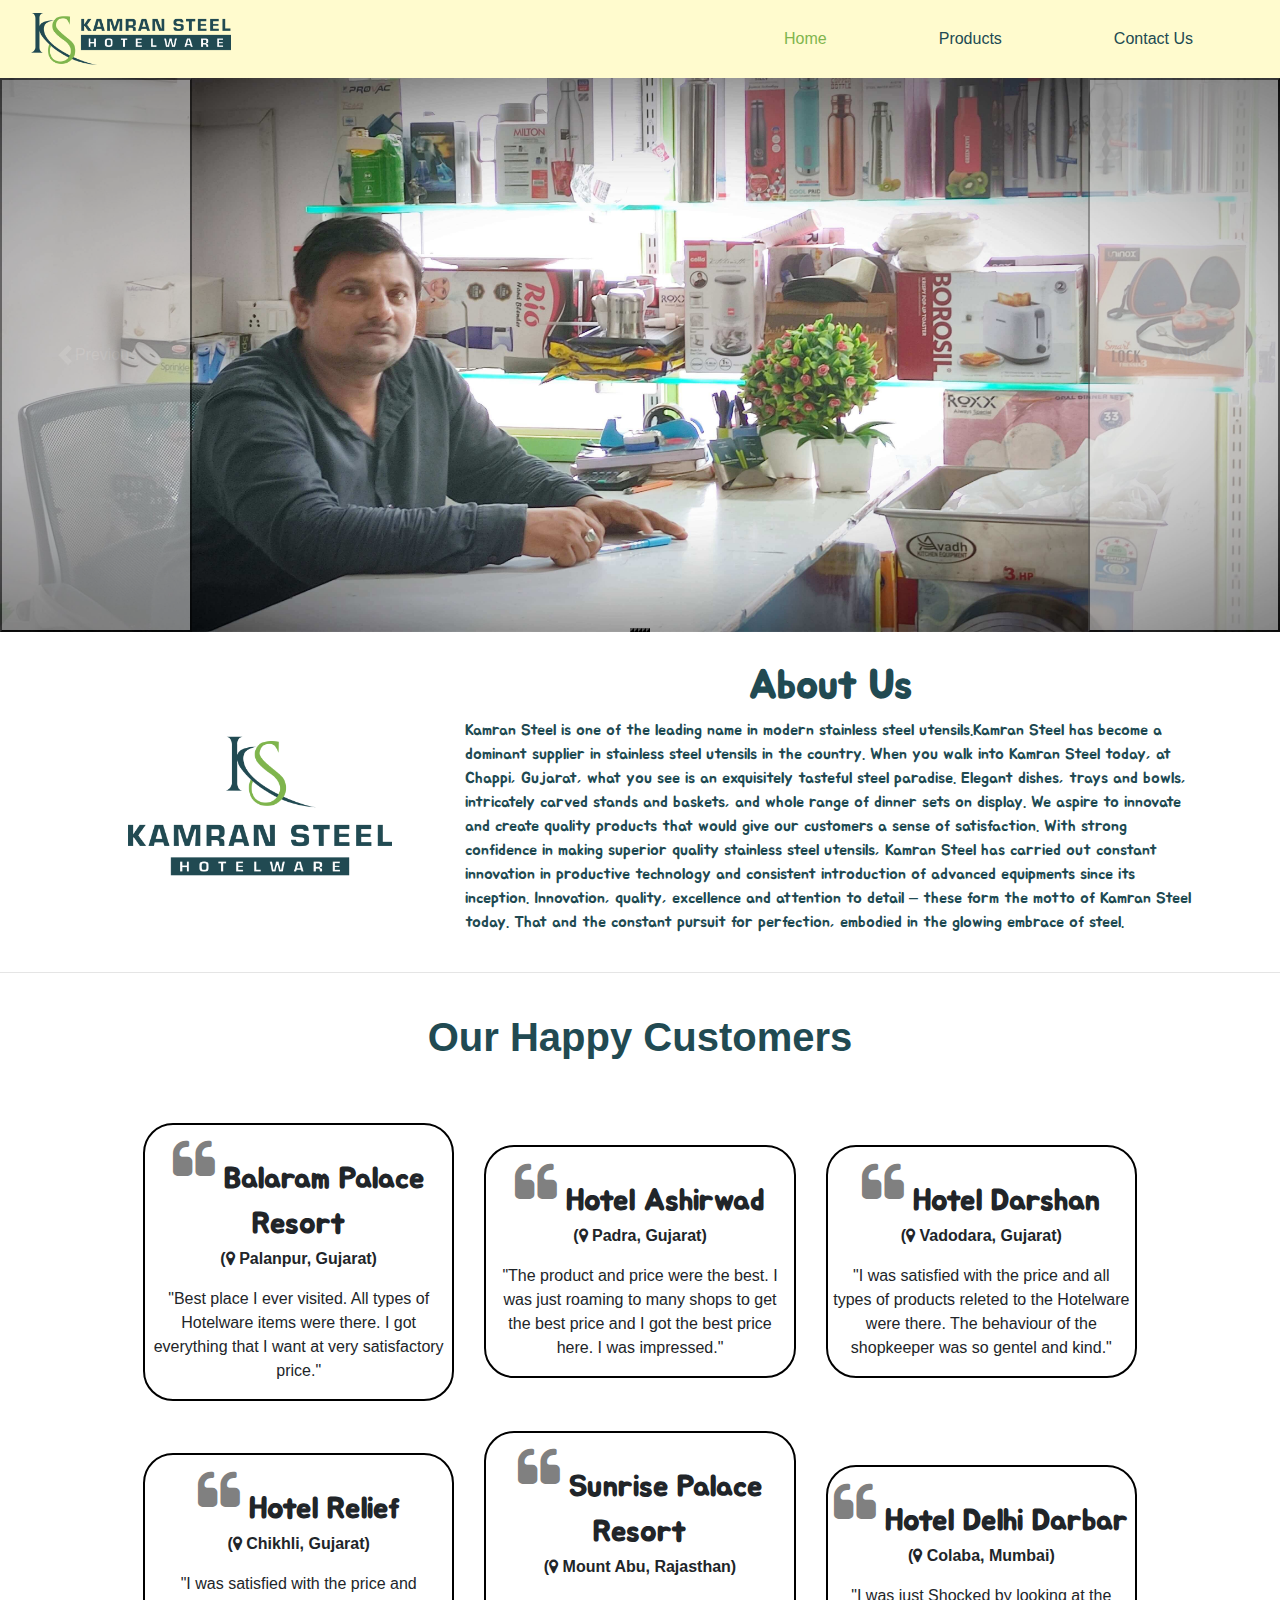
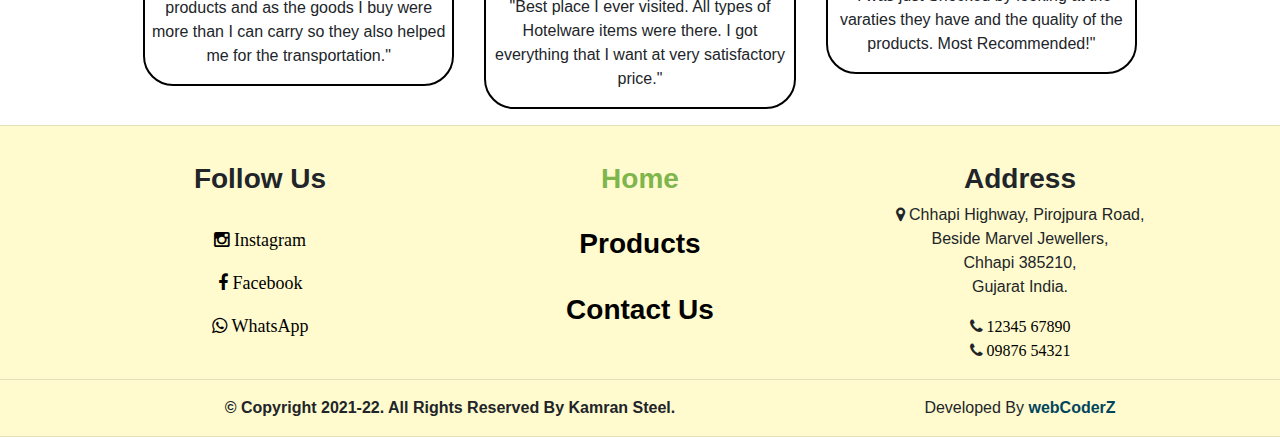
<file: index.html>
<!DOCTYPE html>
<html lang="en">

<head>
    <meta charset="UTF-8">
    <meta http-equiv="X-UA-Compatible" content="IE=edge">
    <meta name="viewport" content="width=device-width, initial-scale=1.0">
    <link rel="icon" href="asset/media/logo2.png">
    <link rel="stylesheet" type="text/css" href="css/font-awesome.min.css">
    <link rel="stylesheet" type="text/css" href="css/bootstrap.css">
    <link rel="stylesheet" href="https://cdnjs.cloudflare.com/ajax/libs/animate.css/4.1.1/animate.min.css">
    <link href="https://cdn.jsdelivr.net/npm/bootstrap@5.1.1/dist/css/bootstrap.min.css" rel="stylesheet" integrity="sha384-F3w7mX95PdgyTmZZMECAngseQB83DfGTowi0iMjiWaeVhAn4FJkqJByhZMI3AhiU" crossorigin="anonymous">
    <script src="https://cdn.jsdelivr.net/npm/bootstrap@5.1.1/dist/js/bootstrap.bundle.min.js" integrity="sha384-/bQdsTh/da6pkI1MST/rWKFNjaCP5gBSY4sEBT38Q/9RBh9AH40zEOg7Hlq2THRZ" crossorigin="anonymous"></script>
    <link rel="stylesheet" href="asset/css/style.css">
    <script src="asset/js/script.js"></script>
    <title>Kamran Steel</title>
</head>

<body>

    <!-- Loader -->

    <div id="loader">
        <img class="loaderimg" src="asset/media/Kamran02.png">
    </div>


    <div id="body">

        <!-- Nav Bar Code -->

        <nav class="navbar navbar-expand-lg sticky-top">
            <div class="container-fluid">
                <a class="navbar-brand" href="index.html"><img src="asset/media/Kamran02.png" alt="Kamran Steel" class="navlogo"></a>
                <button class="navbar-toggler lines" type="button" data-bs-toggle="collapse" data-bs-target="#navbarNav" aria-controls="navbarNav" aria-expanded="false" aria-label="Toggle navigation">
            <i class="fa fa-bars navbar-toggler-icon threebars" aria-hidden="true"></i>
          </button>
                <div class="collapse navbar-collapse" id="navbarNav">
                    <ul class="navbar-nav ml-auto">
                        <li class="nav-item px-5 fs-4">
                            <a class="nav-link active" aria-current="page" href="index.html">Home</a>
                        </li>
                        <li class="nav-item px-5 fs-4">
                            <a class="nav-link nonactive" href="products.html">Products</a>
                        </li>
                        <li class="nav-item px-5 fs-4">
                            <a class="nav-link nonactive" href="contactus.html">Contact Us</a>
                        </li>
                    </ul>
                </div>
            </div>
        </nav>

        <!-- Slider Code -->

        <div id="carouselExampleIndicators" class="carousel slide" data-bs-ride="carousel">
            <div class="carousel-indicators">
                <button type="button" data-bs-target="#carouselExampleIndicators" data-bs-slide-to="0" class="active" aria-current="true" aria-label="Slide 1"></button>
                <button type="button" data-bs-target="#carouselExampleIndicators" data-bs-slide-to="1" aria-label="Slide 2"></button>
                <button type="button" data-bs-target="#carouselExampleIndicators" data-bs-slide-to="2" aria-label="Slide 3"></button>
                <button type="button" data-bs-target="#carouselExampleIndicators" data-bs-slide-to="3" aria-label="Slide 3"></button>
                <button type="button" data-bs-target="#carouselExampleIndicators" data-bs-slide-to="4" aria-label="Slide 3"></button>
            </div>
            <div class="carousel-inner">
                <div class="carousel-item active">
                    <img src="asset/media/owner.jpg" class="d-block w-100 bb" alt="Image">
                    <img src="asset/media/ownerres.jpg" class="d-block w-100 rr" alt="Image">
                </div>
                <div class="carousel-item">
                    <img src="asset/media/shop.jpg" class="d-block w-100 bb" alt="Image">
                    <img src="asset/media/shopres.jpg" class="d-block w-100 rr" alt="Image">
                </div>
                <div class="carousel-item">
                    <img src="asset/media/showcase.jpg" class="d-block w-100 bb" alt="Image">
                    <img src="asset/media/showcaseres.jpg" class="d-block w-100 rr" alt="Image">
                </div>
                <div class="carousel-item">
                    <img src="asset/media/showcase2.jpg" class="d-block w-100 bb" alt="Image">
                    <img src="asset/media/showcase2res.jpg" class="d-block w-100 rr" alt="Image">
                </div>
                <div class="carousel-item">
                    <img src="asset/media/reserve.jpg" class="d-block w-100 bb" alt="Image">
                    <img src="asset/media/reserveres.jpg" class="d-block w-100 rr" alt="Image">
                </div>
            </div>
            <button class="carousel-control-prev" type="button" data-bs-target="#carouselExampleIndicators" data-bs-slide="prev">
          <span class="carousel-control-prev-icon" aria-hidden="true"></span>
          <span class="visually-hidden">Previous</span>
        </button>
            <button class="carousel-control-next" type="button" data-bs-target="#carouselExampleIndicators" data-bs-slide="next">
          <span class="carousel-control-next-icon" aria-hidden="true"></span>
          <span class="visually-hidden">Next</span>
        </button>
        </div>
        <br>

        <!-- About shop -->

        <div class="container detdiv">
            <div class="row">
                <div class="col-md-4 det1">
                    <img src="asset/media/Kamran (1).png" alt="Logo" class="detlogo">
                </div>
                <div class="col-md-8 det2">
                    <h1 class="abt">About Us</h1>
                    <p class="alldet">Kamran Steel is one of the leading name in modern stainless steel utensils.Kamran Steel has become a dominant supplier in stainless steel utensils in the country. When you walk into Kamran Steel today, at Chappi, Gujarat, what you
                        see is an exquisitely tasteful steel paradise. Elegant dishes, trays and bowls, intricately carved stands and baskets, and whole range of dinner sets on display. We aspire to innovate and create quality products that would give
                        our customers a sense of satisfaction. With strong confidence in making superior quality stainless steel utensils, Kamran Steel has carried out constant innovation in productive technology and consistent introduction of advanced
                        equipments since its inception. Innovation, quality, excellence and attention to detail – these form the motto of Kamran Steel today. That and the constant pursuit for perfection, embodied in the glowing embrace of steel.
                    </p>
                </div>
            </div>
        </div>
        <hr><br>

        <!-- Customer Say -->

        <h1 class="hpycust">Our Happy Customers</h1><br>
        <div class="container hapycont">
            <div class="row justify-content-center">
                <div class="col-lg-4 hpy1">
                    <div class="hpycontent"><br>
                        <span class="name"><sup><i class="fa fa-quote-left fa-2x quote" aria-hidden="true"></i></sup>
                Balaram Palace Resort</span>
                        <p><b>(<i class="fa fa-map-marker" aria-hidden="true"></i> Palanpur, Gujarat)</b></p>
                        <p>"Best place I ever visited. All types of Hotelware items were there. I got everything that I want at very satisfactory price."</p>
                    </div>
                </div>
                <div class="col-lg-4 hpy3">
                    <div class="hpycontent"><br>
                        <span class="name"><sup><i class="fa fa-quote-left fa-2x quote" aria-hidden="true"></i></sup>
                Hotel Ashirwad</span>
                        <p><b>(<i class="fa fa-map-marker" aria-hidden="true"></i> Padra, Gujarat)</b></p>
                        <p>"The product and price were the best. I was just roaming to many shops to get the best price and I got the best price here. I was impressed."</p>
                    </div>
                </div>
                <div class="col-lg-4 hpy2">
                    <div class="hpycontent"><br>
                        <span class="name"><sup><i class="fa fa-quote-left fa-2x quote" aria-hidden="true"></i></sup>
                Hotel Darshan</span>
                        <p><b>(<i class="fa fa-map-marker" aria-hidden="true"></i> Vadodara, Gujarat)</b></p>
                        <p>"I was satisfied with the price and all types of products releted to the Hotelware were there. The behaviour of the shopkeeper was so gentel and kind."</p>
                    </div>
                </div>
            </div>
            <div class="row justify-content-center">
                <div class="col-lg-4 hpy1">
                    <div class="hpycontent"><br>
                        <span class="name"><sup><i class="fa fa-quote-left fa-2x quote" aria-hidden="true"></i></sup>
                Hotel Relief</span>
                        <p><b>(<i class="fa fa-map-marker" aria-hidden="true"></i> Chikhli, Gujarat)</b></p>
                        <p>"I was satisfied with the price and products and as the goods I buy were more than I can carry so they also helped me for the transportation."</p>
                    </div>
                </div>
                <div class="col-lg-4 hpy2">
                    <div class="hpycontent"><br>
                        <span class="name"><sup><i class="fa fa-quote-left fa-2x quote" aria-hidden="true"></i></sup>
                Sunrise Palace Resort</span>
                        <p><b>(<i class="fa fa-map-marker" aria-hidden="true"></i> Mount Abu, Rajasthan)</b></p>
                        <p>"Best place I ever visited. All types of Hotelware items were there. I got everything that I want at very satisfactory price."</p>
                    </div>
                </div>
                <div class="col-lg-4 hpy3">
                    <div class="hpycontent"><br>
                        <span class="name"><sup><i class="fa fa-quote-left fa-2x quote" aria-hidden="true"></i></sup>
                Hotel Delhi Darbar</span>
                        <p><b>(<i class="fa fa-map-marker" aria-hidden="true"></i> Colaba, Mumbai)</b></p>
                        <p>"I was just Shocked by looking at the varaties they have and the quality of the products. Most Recommended!"</p>
                    </div>
                </div>
            </div>
        </div>


        <!-- Footer -->

        <div class="footer">
            <center>
                <hr class="footerhr">
                <div class="footerdiv">
                    <div class="container">
                        <div class="row" id="con">
                            <div class="col-sm-4 fotr" id="socmed">
                                <h3> <b>Follow Us</b> </h3><br>
                                <p>
                                    <a href="https://instagram.com/kamran_steel_hotelware?utm_medium=copy_link" class="hyperlink">
                                        <i class="fa fa-instagram" aria-hidden="true">
                                        Instagram
                                    </i>
                                    </a>
                                </p>
                                <p>
                                    <a href="https://www.facebook.com/najarhussain.mahesaniya" class="hyperlink">
                                        <i class="fa fa-facebook" aria-hidden="true">
                                        Facebook
                                    </i>
                                    </a>
                                </p>
                                <p>
                                    <a href="https://wa.me/1234567890" class="hyperlink">
                                        <i class="fa fa-whatsapp" aria-hidden="true">
                                        WhatsApp
                                    </i>
                                    </a>
                                </p>
                                <hr class="below">
                            </div>
                            <div class="col-sm-4 fotr">
                                <h3><a href="index.html" class="navbtm act">Home</a></h3><br>
                                <h3><a href="products.html" class="navbtm">Products</a></h3><br>
                                <h3><a href="contactus.html" class="navbtm">Contact Us</a></h3>
                                <hr class="below">
                            </div>
                            <div class="col-sm-4 fotr">
                                <h3> <b>Address</b></h3>
                                <p><i class="fa fa-map-marker" aria-hidden="true"></i> Chhapi Highway, Pirojpura Road,<br>Beside Marvel Jewellers,<br>Chhapi 385210,<br>Gujarat India.
                                </p>
                                <span>
                                    <i class="fa fa-phone" aria-hidden="true"><a href="tel:1234567890" class="tel"> 12345 67890</a></i><br>
                                <i class="fa fa-phone" aria-hidden="true"><a href="tel:0987654321" class="tel"> 09876 54321</a></i>
                            </span>
                            </div>
                        </div>
                    </div>
                </div>
                <hr>
                <div class="container">
                    <div class="row">
                        <div class="col-sm-8">
                            <b>&copy; Copyright 2021-22. All Rights Reserved By Kamran Steel.</b>
                        </div>
                        <div class="col-sm-4">
                            Developed By <a href="####" class="webcoderz">webCoderZ</a>
                        </div>
                    </div>
                </div>
                <hr>
            </center>
        </div>


    </div>

</body>

<!-- Loader -->
<script>
    window.onload = function() {
        document.getElementById('loader').style.display = "none";
        document.getElementById('body').style.display = "block";
    };
</script>

</html>
</file>
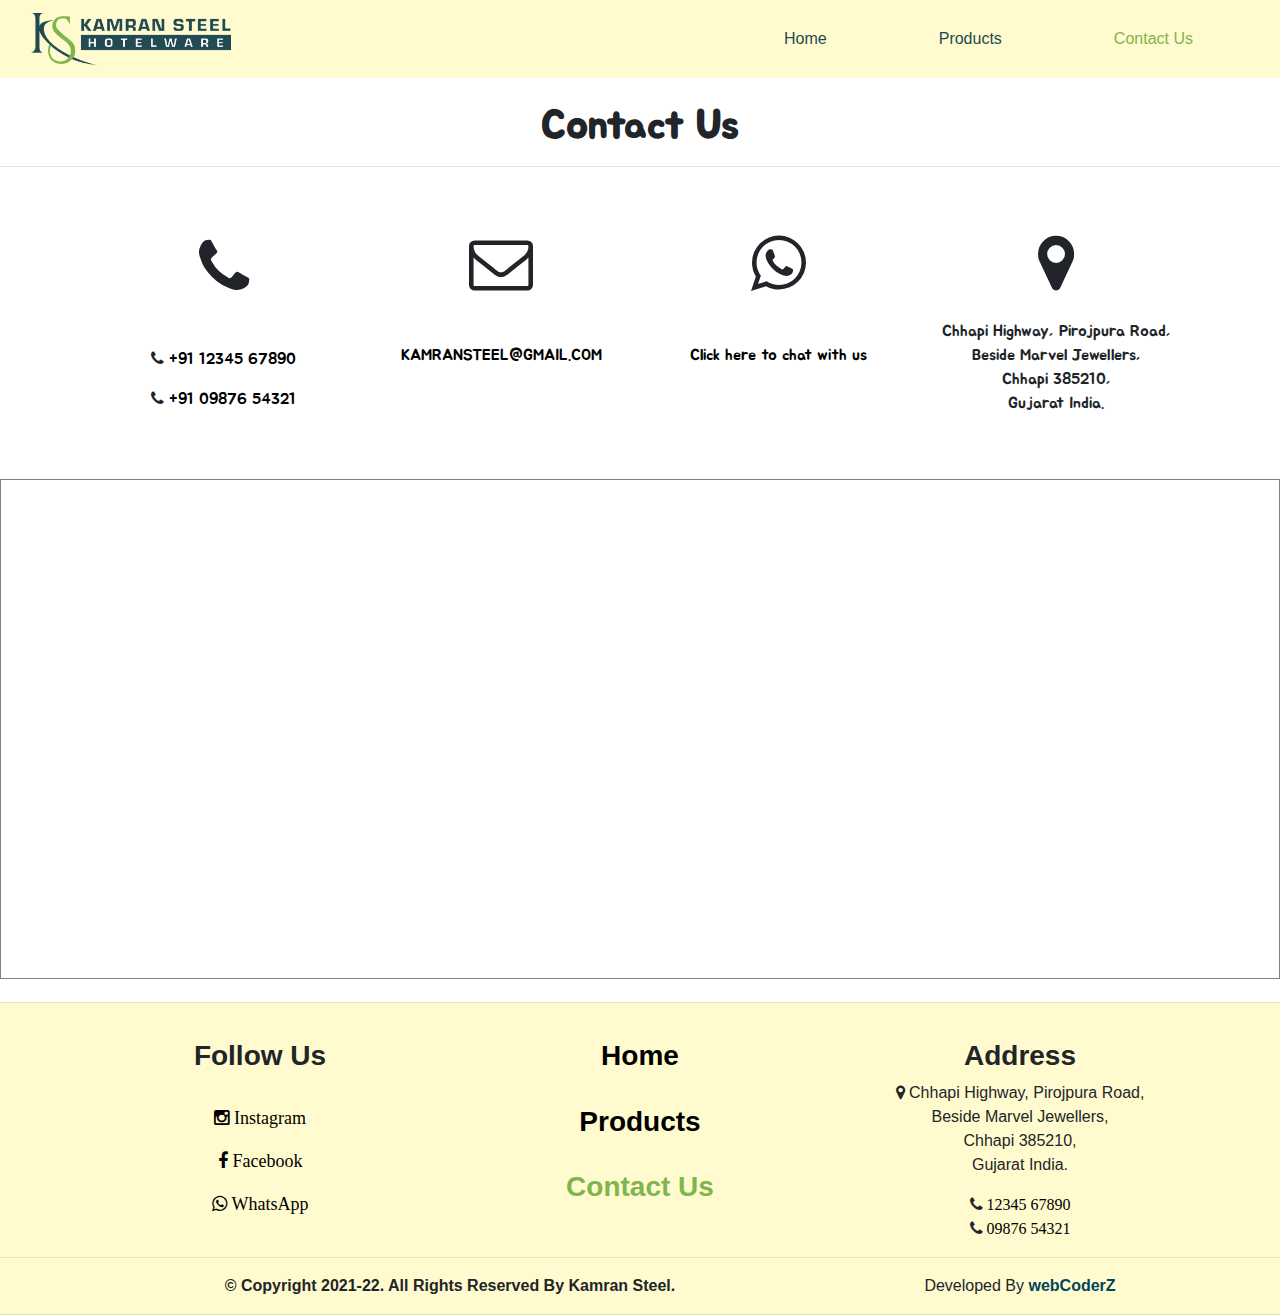
<file: contactus.html>
<!DOCTYPE html>
<html lang="en">

<head>
    <meta charset="UTF-8">
    <meta http-equiv="X-UA-Compatible" content="IE=edge">
    <meta name="viewport" content="width=device-width, initial-scale=1.0">
    <link rel="icon" href="asset/media/logo2.png">
    <link rel="stylesheet" type="text/css" href="css/font-awesome.min.css">
    <link rel="stylesheet" type="text/css" href="css/bootstrap.css">
    <link rel="stylesheet" href="https://cdnjs.cloudflare.com/ajax/libs/animate.css/4.1.1/animate.min.css">
    <link href="https://cdn.jsdelivr.net/npm/bootstrap@5.1.1/dist/css/bootstrap.min.css" rel="stylesheet" integrity="sha384-F3w7mX95PdgyTmZZMECAngseQB83DfGTowi0iMjiWaeVhAn4FJkqJByhZMI3AhiU" crossorigin="anonymous">
    <script src="https://cdn.jsdelivr.net/npm/bootstrap@5.1.1/dist/js/bootstrap.bundle.min.js" integrity="sha384-/bQdsTh/da6pkI1MST/rWKFNjaCP5gBSY4sEBT38Q/9RBh9AH40zEOg7Hlq2THRZ" crossorigin="anonymous"></script>
    <link rel="stylesheet" href="asset/css/contactus.css">
    <title>Contact US</title>
</head>

<body>

    <!-- Loader -->

    <div id="loader">
        <img class="loaderimg" src="asset/media/Kamran02.png">
    </div>


    <div id="body">

        <!-- Nav Bar Code -->

        <nav class="navbar navbar-expand-lg sticky-top ">
            <div class="container-fluid">
                <a class="navbar-brand" href="index.html"><img src="asset/media/Kamran02.png" alt="Kamran Steel" class="navlogo"></a>
                <button class="navbar-toggler lines" type="button" data-bs-toggle="collapse" data-bs-target="#navbarNav" aria-controls="navbarNav" aria-expanded="false" aria-label="Toggle navigation">
            <i class="fa fa-bars fa-2x navbar-toggler-icon threebars" aria-hidden="true"></i>
          </button>
                <div class="collapse navbar-collapse" id="navbarNav">
                    <ul class="navbar-nav ml-auto">
                        <li class="nav-item px-5 fs-4">
                            <a class="nav-link nonactive" aria-current="page" href="index.html">Home</a>
                        </li>
                        <li class="nav-item px-5 fs-4">
                            <a class="nav-link nonactive" href="products.html">Products</a>
                        </li>
                        <li class="nav-item px-5 fs-4">
                            <a class="nav-link active" href="contactus.html">Contact Us</a>
                        </li>
                    </ul>
                </div>
            </div>
        </nav>
        <br>

        <!-- Contact Us -->

        <div class="contactus">
            <h1 class="contacth1">Contact Us</h1>
            <hr><br><br>
            <div class="container contact-cont">
                <div class="row contact-row">
                    <div class="col-md-3 contact-col">
                        <i class="fa fa-phone fa-4x" aria-hidden="true" id="facall"></i><br><br>
                        <p class="tel2"><i class="fa fa-phone" aria-hidden="true"></i><a href="tel:1234567890" class="tel">
                            +91 12345 67890</a></p>
                        <p class="tel1"><i class="fa fa-phone" aria-hidden="true"></i><a href="tel:0987654321" class="tel">
                    +91 09876 54321 </a></p>
                    </div>
                    <div class="col-md-3 contact-col">
                        <i class="fa fa-envelope-o fa-4x" aria-hidden="true" id="famail"></i><br><br>
                        <p><a href="mailto:info@kamransteel@gmail.com" class="mail">KAMRANSTEEL@GMAIL.COM</a></p><br><br>
                    </div>
                    <div class="col-md-3 contact-col">
                        <i class="fa fa-whatsapp fa-4x" aria-hidden="true" id="fawhat"></i><br><br>
                        <p><a href="https://wa.me/0987654321" class="chat">Click here to chat with
                    us</a><br><br><br>
                        </p>
                    </div>
                    <div class="col-md-3 contact-col">
                        <i class="fa fa-map-marker fa-4x" aria-hidden="true" id="famap"></i><br>
                        <p>Chhapi Highway, Pirojpura Road,<br>Beside Marvel Jewellers,<br>Chhapi 385210,<br>Gujarat India.</p>
                    </div>
                </div>
            </div>
        </div><br><br>

        <!-- Map -->

        <iframe src="https://www.google.com/maps/embed?pb=!1m18!1m12!1m3!1d3644.133790269067!2d72.38104361493836!3d24.026346784454105!2m3!1f0!2f0!3f0!3m2!1i1024!2i768!4f13.1!3m3!1m2!1s0x395cf35ea2c85b87%3A0x4b142cddc93e71b6!2sKamran%20Steel%20%26%20Hotelware!5e0!3m2!1sen!2sin!4v1631878297662!5m2!1sen!2sin"
            frameborder="0" allowfullscreen="allowfullscreen" class="map"></iframe>
        <!-- Footer -->

        <div class="footer">
            <center>
                <hr class="footerhr">
                <div class="footerdiv">
                    <div class="container">
                        <div class="row" id="con">
                            <div class="col-sm-4 fotr" id="socmed">
                                <h3> <b>Follow Us</b> </h3><br>
                                <p>
                                    <a href="https://instagram.com/kamran_steel_hotelware?utm_medium=copy_link" class="hyperlink">
                                        <i class="fa fa-instagram" aria-hidden="true">
                                        Instagram
                                    </i>
                                    </a>
                                </p>
                                <p>
                                    <a href="https://www.facebook.com/najarhussain.mahesaniya" class="hyperlink">
                                        <i class="fa fa-facebook" aria-hidden="true">
                                        Facebook
                                    </i>
                                    </a>
                                </p>
                                <p>
                                    <a href="https://wa.me/1234567890" class="hyperlink">
                                        <i class="fa fa-whatsapp" aria-hidden="true">
                                        WhatsApp
                                    </i>
                                    </a>
                                </p>
                                <hr class="below">
                            </div>
                            <div class="col-sm-4 fotr">
                                <h3><a href="index.html" class="navbtm">Home</a></h3><br>
                                <h3><a href="products.html" class="navbtm">Products</a></h3><br>
                                <h3><a href="contactus.html" class="navbtm act">Contact Us</a></h3>
                                <hr class="below">
                            </div>
                            <div class="col-sm-4 fotr">
                                <h3> <b>Address</b></h3>
                                <p><i class="fa fa-map-marker" aria-hidden="true"></i> Chhapi Highway, Pirojpura Road,<br>Beside Marvel Jewellers,<br>Chhapi 385210,<br>Gujarat India.
                                </p>
                                <span>
                                 <i class="fa fa-phone" aria-hidden="true"><a href="tel:1234567890" class="tel"> 12345 67890</a></i><br>
                                <i class="fa fa-phone" aria-hidden="true"><a href="tel:0987654321" class="tel"> 09876 54321</a></i>
                            </span>
                            </div>
                        </div>
                    </div>
                </div>
                <hr>
                <div class="container">
                    <div class="row">
                        <div class="col-sm-8">
                            <b>&copy; Copyright 2021-22. All Rights Reserved By Kamran Steel.</b>
                        </div>
                        <div class="col-sm-4">
                            Developed By <a href="####" class="webcoderz">webCoderZ</a>
                        </div>
                    </div>
                </div>
                <hr>
            </center>
        </div>

    </div>

</body>

<!-- Loader -->
<script>
    window.onload = function() {
        document.getElementById('loader').style.display = "none";
        document.getElementById('body').style.display = "block";
    };
</script>

</html>
</file>
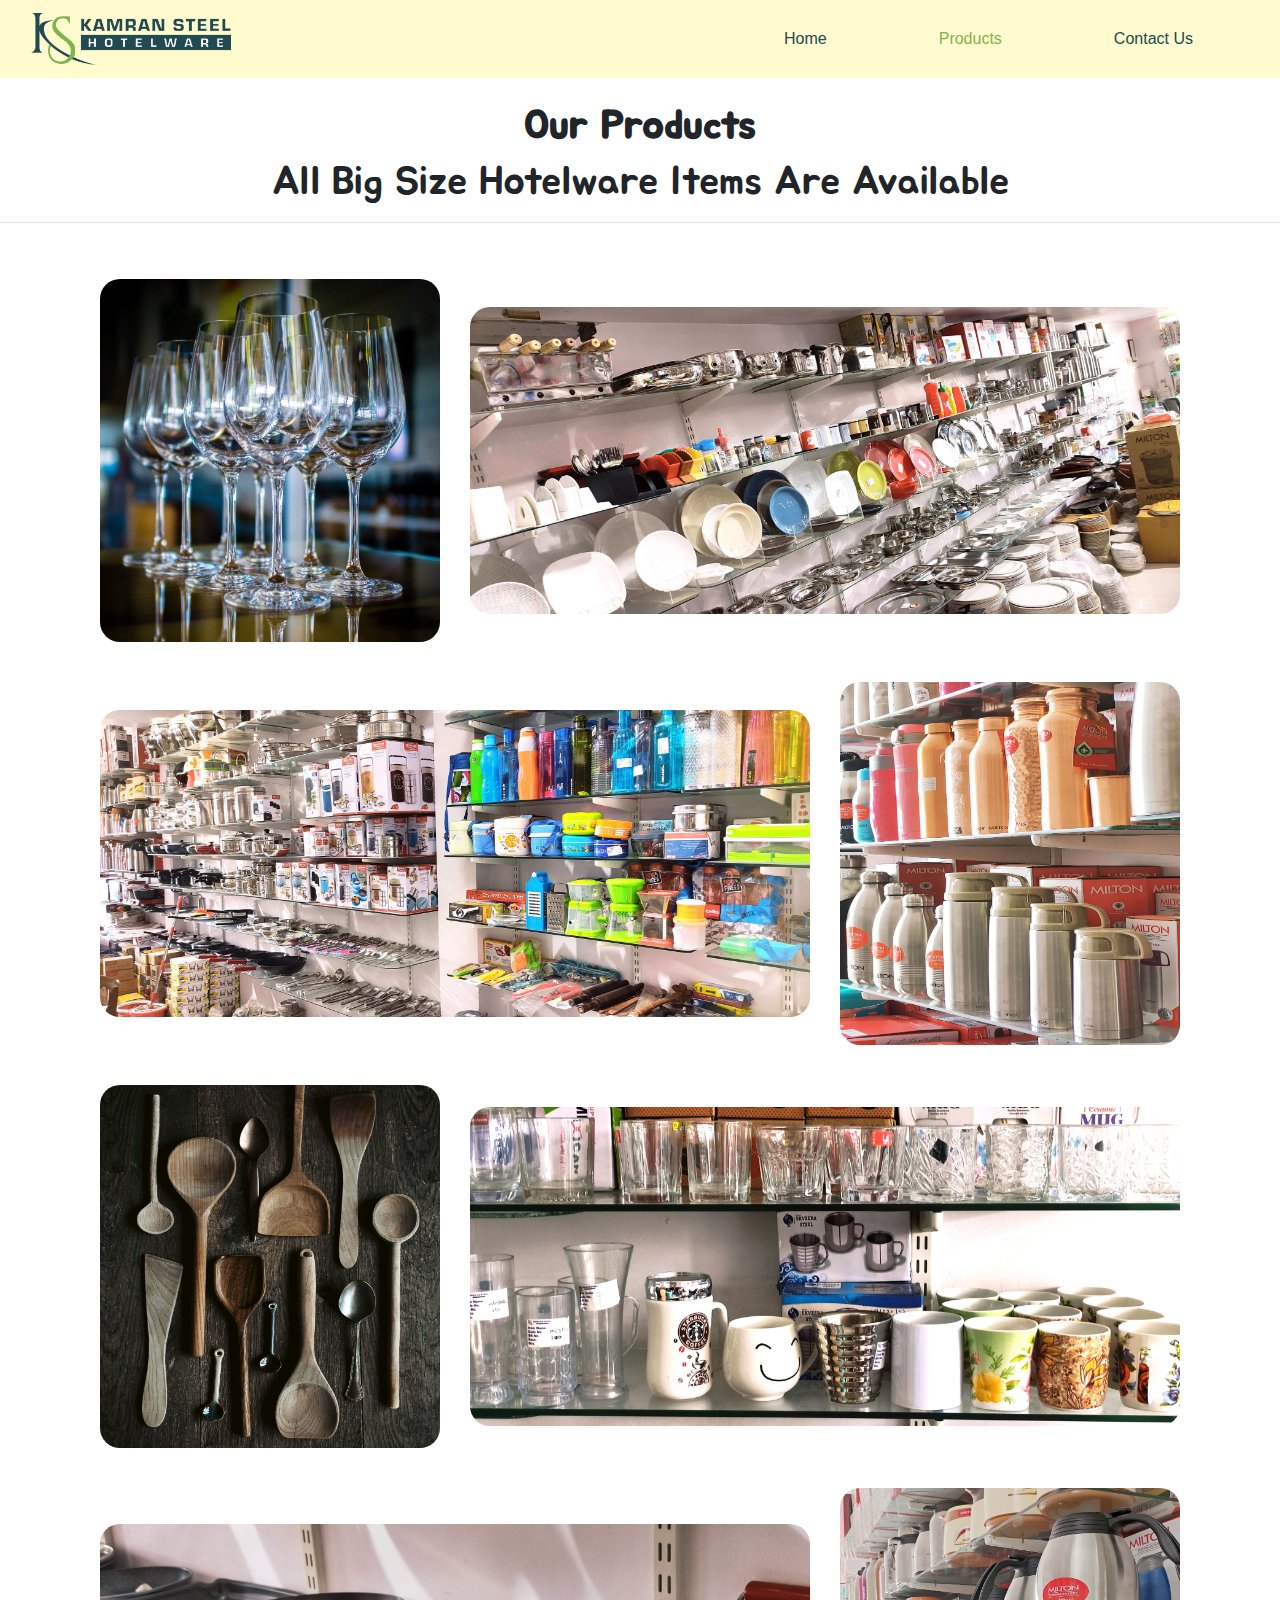
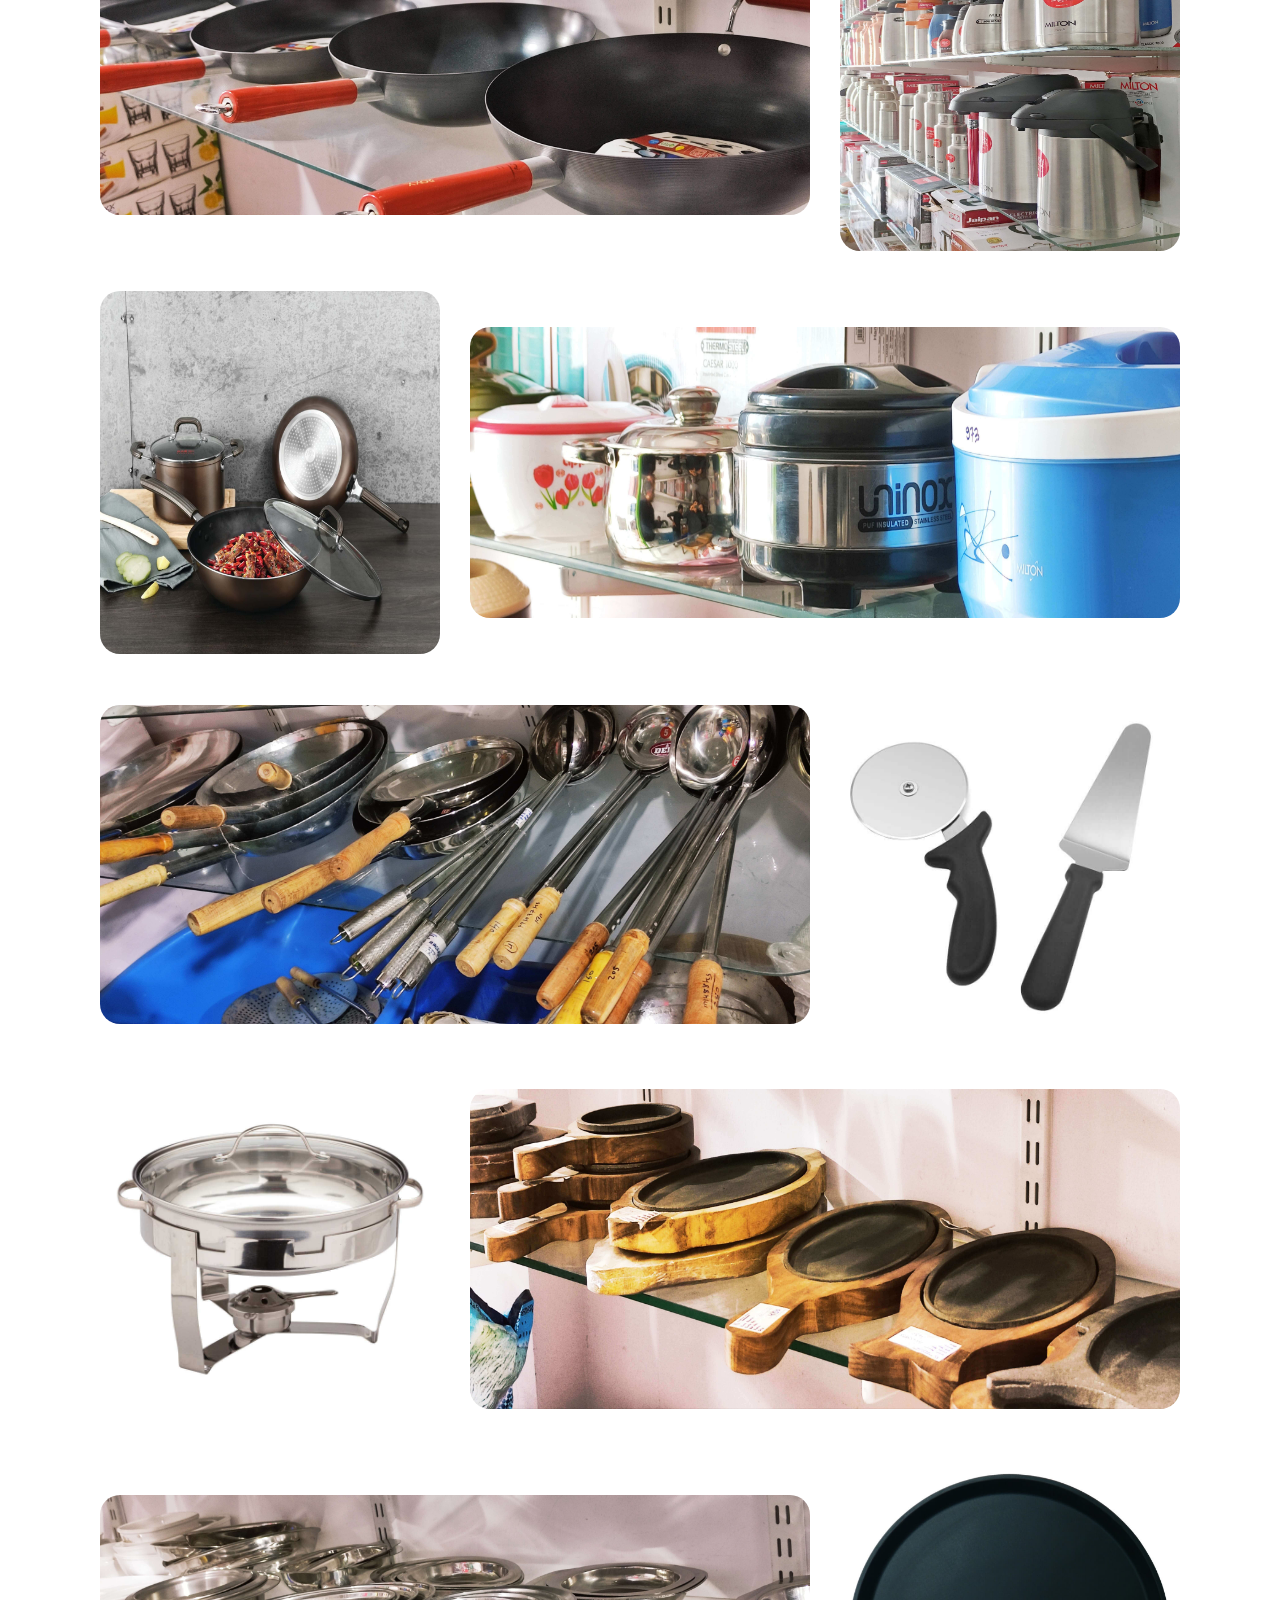
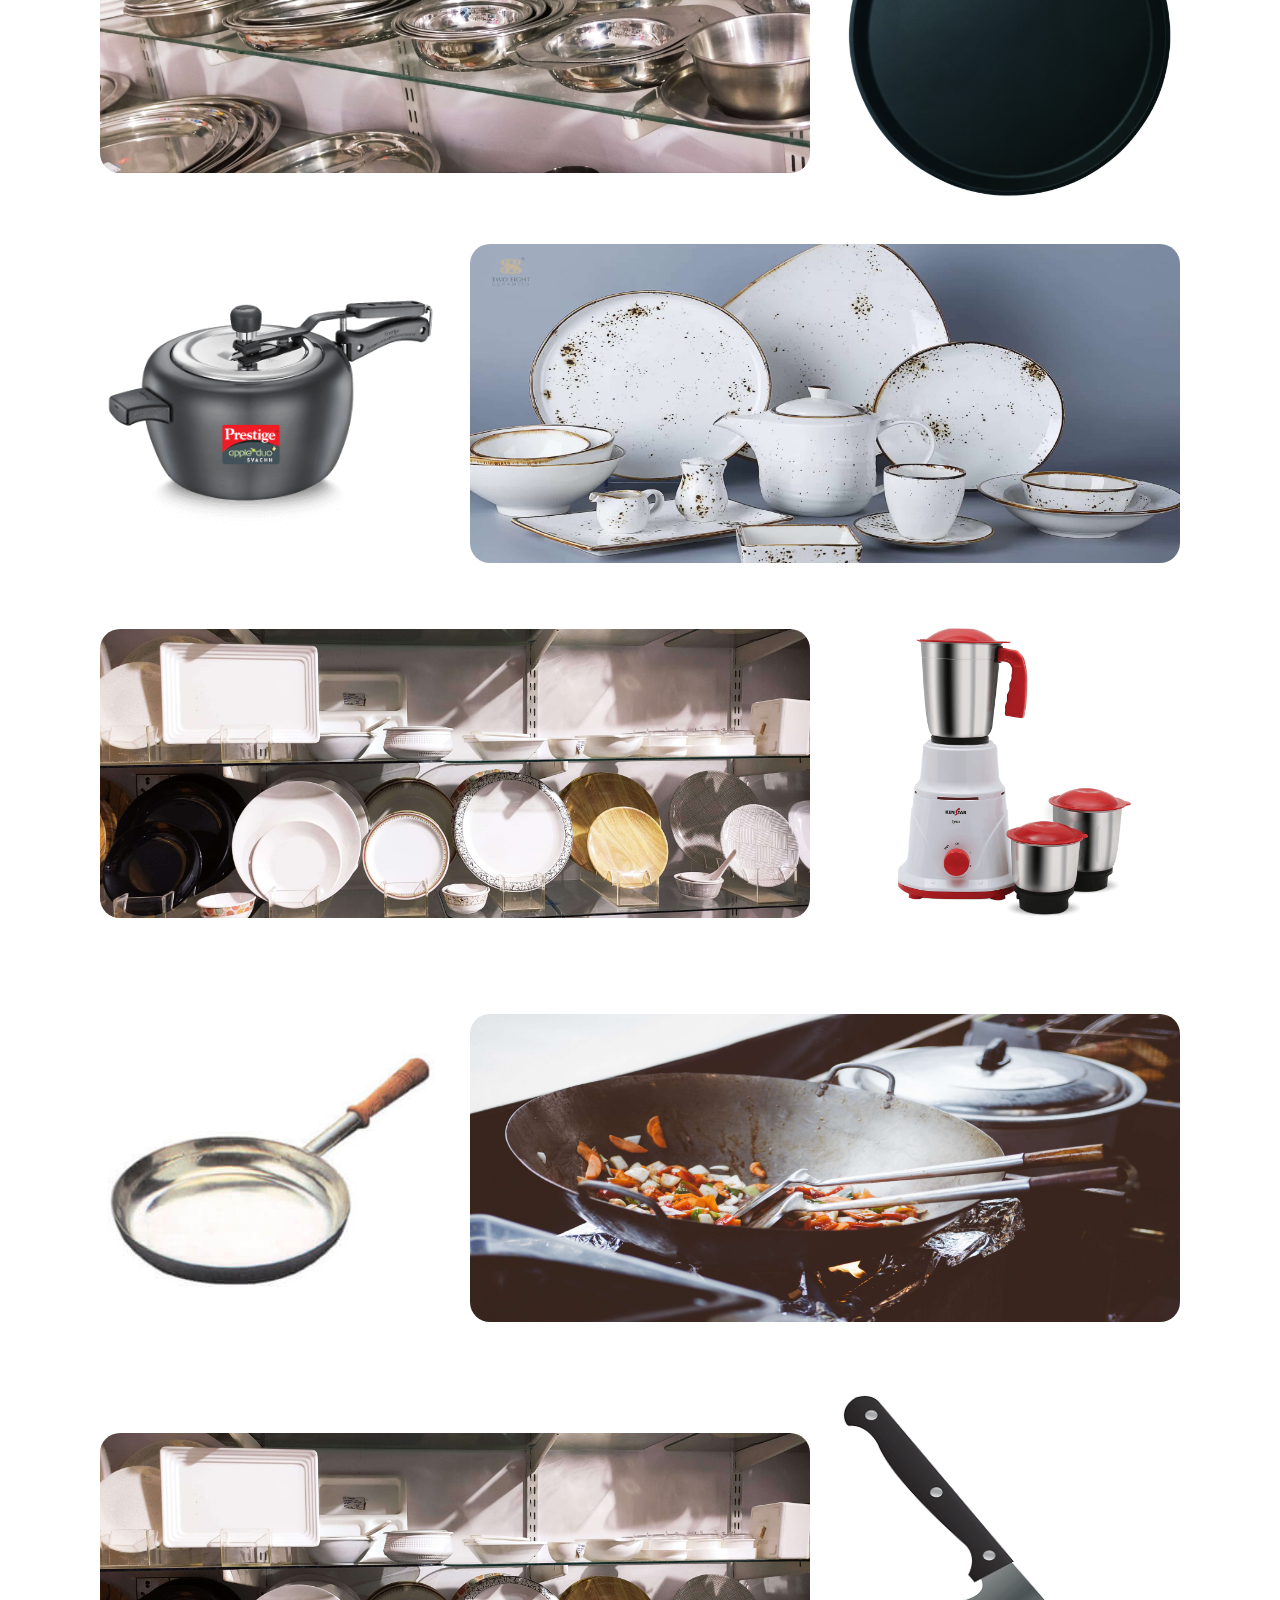
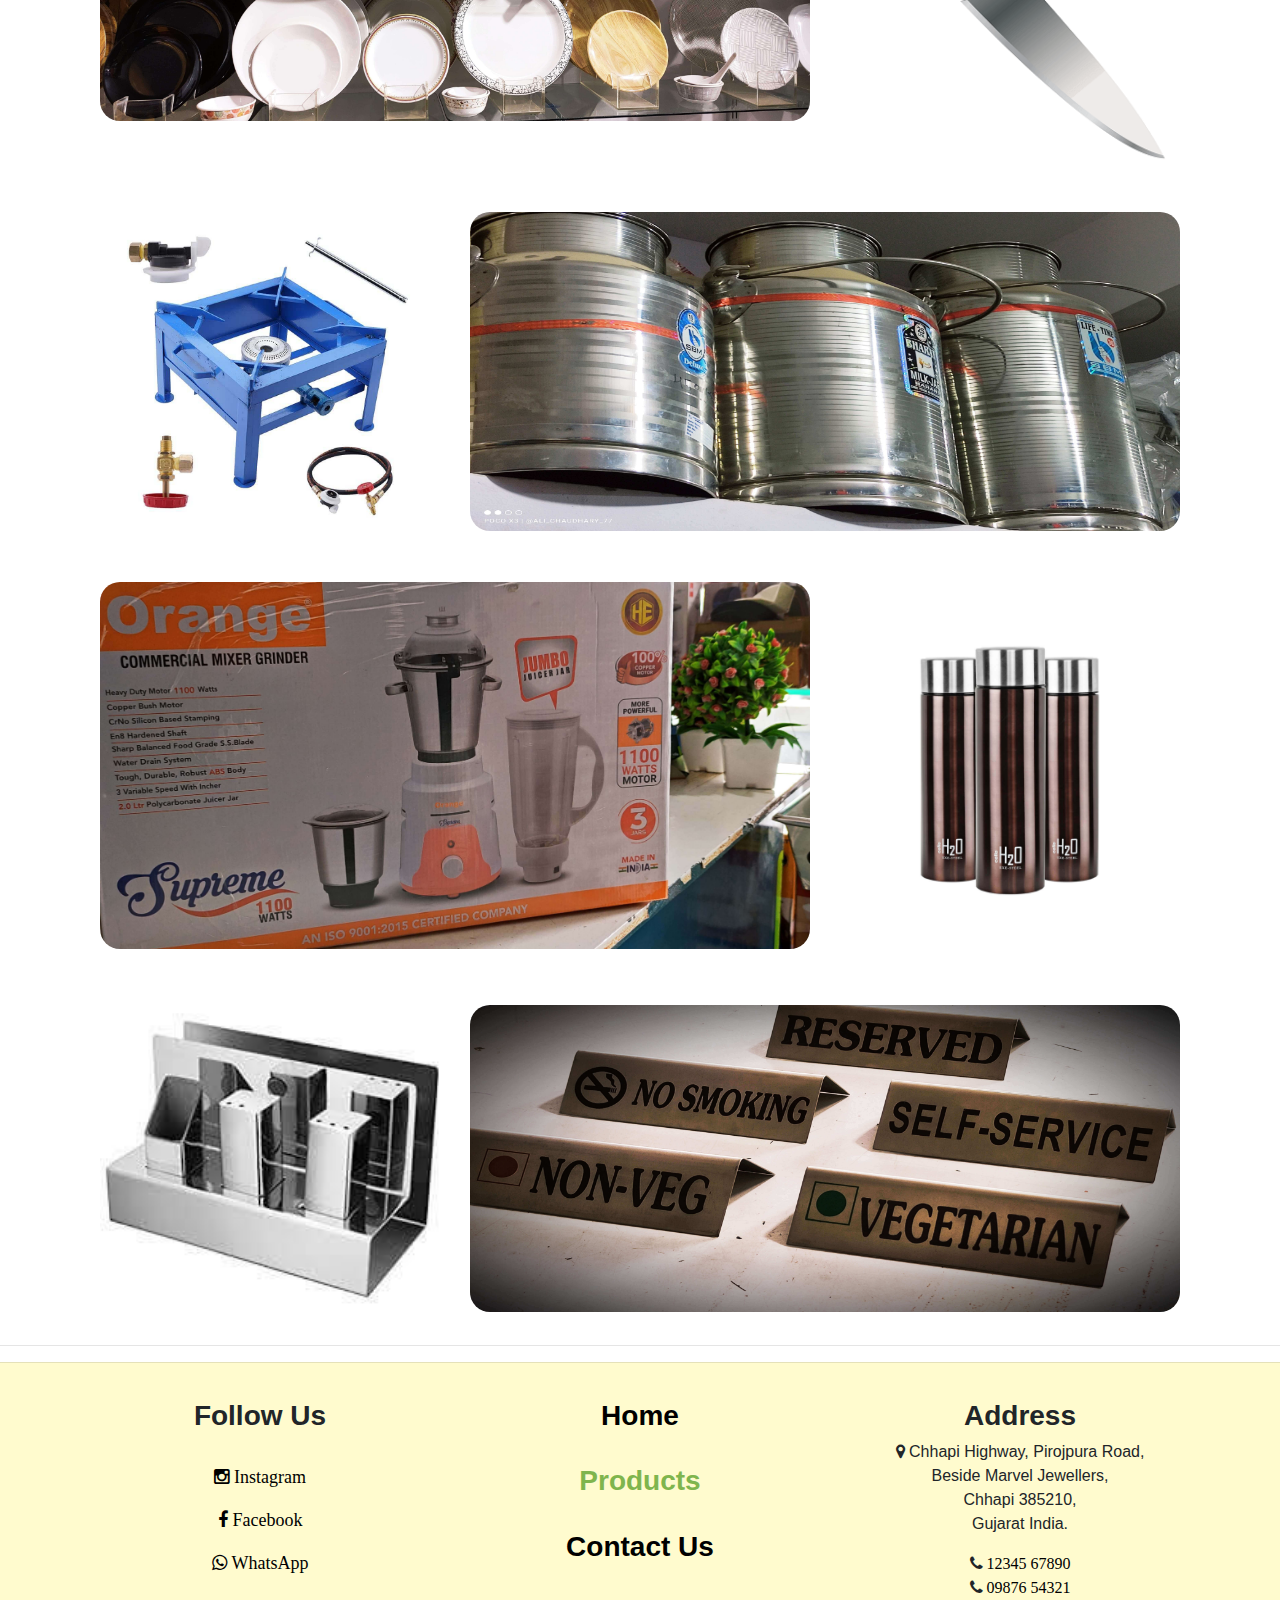
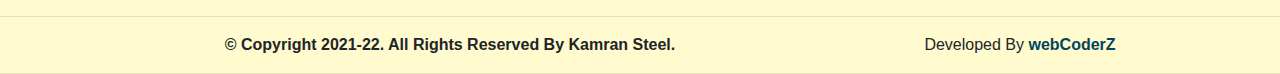
<file: products.html>
<!DOCTYPE html>
<html lang="en">

<head>
    <meta charset="UTF-8">
    <meta http-equiv="X-UA-Compatible" content="IE=edge">
    <meta name="viewport" content="width=device-width, initial-scale=1.0">
    <link rel="icon" href="asset/media/logo2.png">
    <link rel="stylesheet" type="text/css" href="css/font-awesome.min.css">
    <link rel="stylesheet" type="text/css" href="css/bootstrap.css">
    <link rel="stylesheet" href="https://cdnjs.cloudflare.com/ajax/libs/animate.css/4.1.1/animate.min.css">
    <link href="https://cdn.jsdelivr.net/npm/bootstrap@5.1.1/dist/css/bootstrap.min.css" rel="stylesheet" integrity="sha384-F3w7mX95PdgyTmZZMECAngseQB83DfGTowi0iMjiWaeVhAn4FJkqJByhZMI3AhiU" crossorigin="anonymous">
    <script src="https://cdn.jsdelivr.net/npm/bootstrap@5.1.1/dist/js/bootstrap.bundle.min.js" integrity="sha384-/bQdsTh/da6pkI1MST/rWKFNjaCP5gBSY4sEBT38Q/9RBh9AH40zEOg7Hlq2THRZ" crossorigin="anonymous"></script>
    <link rel="stylesheet" href="asset/css/products.css">
    <title>Products</title>
</head>

<body>

    <!-- Loader -->

    <div id="loader">
        <img class="loaderimg" src="asset/media/Kamran02.png">
    </div>


    <div id="body">

        <!-- Nav Bar Code -->

        <nav class="navbar navbar-expand-lg sticky-top ">
            <div class="container-fluid">
                <a class="navbar-brand" href="index.html"><img src="asset/media/Kamran02.png" alt="Kamran Steel" class="navlogo"></a>
                <button class="navbar-toggler lines" type="button" data-bs-toggle="collapse" data-bs-target="#navbarNav" aria-controls="navbarNav" aria-expanded="false" aria-label="Toggle navigation">
            <i class="fa fa-bars fa-2x navbar-toggler-icon threebars" aria-hidden="true"></i>
          </button>
                <div class="collapse navbar-collapse" id="navbarNav">
                    <ul class="navbar-nav ml-auto">
                        <li class="nav-item px-5 fs-4">
                            <a class="nav-link nonactive" aria-current="page" href="index.html">Home</a>
                        </li>
                        <li class="nav-item px-5 fs-4">
                            <a class="nav-link active" href="products.html">Products</a>
                        </li>
                        <li class="nav-item px-5 fs-4">
                            <a class="nav-link nonactive" href="contactus.html">Contact Us</a>
                        </li>
                    </ul>
                </div>
            </div>
        </nav>
        <br>


        <!-- Our Products -->


        <div class="products">
            <h1 class="ourproducts">Our Products</h1>
            <h1 style="text-align: center;">All Big Size Hotelware Items Are Available</h1>
            <hr>
            <div class="container productcont">
                <div class="row productrow">

                    <div class="col-lg-4 productcol">
                        <img src="asset/media/wineglass.jpg" class="glass productimg longimg" alt="Image">
                    </div>
                    <div class="col-lg-8 productcol">
                        <img src="asset/media/showcase.jpg" class="cup productimg wideimg" alt="Image">
                    </div>

                </div>
                <div class="row productrow">

                    <div class="col-lg-8 productcol">
                        <img src="asset/media/showcase2.jpg" class="rese productimg wideimg" alt="Image">
                    </div>
                    <div class="col-lg-4 productcol">
                        <img src="asset/media/milton.jpg" class=" productimg longimg" alt="Image">
                    </div>

                </div>
                <div class="row productrow">

                    <div class="col-lg-4 productcol">
                        <img src="asset/media/chamcha 2.jpg" class="rese productimg wideimg" alt="Image">
                    </div>
                    <div class="col-lg-8 productcol">
                        <img src="asset/media/allcups.jpg" class=" productimg longimg" alt="Image">
                    </div>

                </div>
                <div class="row productrow">

                    <div class="col-lg-8 productcol">
                        <img src="asset/media/pan.jpg" class="rese productimg wideimg" alt="Image">
                    </div>
                    <div class="col-lg-4 productcol">
                        <img src="asset/media/thurmous.jpg" class=" productimg longimg" alt="Image">
                    </div>

                </div>
                <div class="row productrow">

                    <div class="col-lg-4 productcol">
                        <img src="asset/media/smallkadai.jpg" class="rese productimg wideimg" alt="Image">
                    </div>
                    <div class="col-lg-8 productcol">
                        <img src="asset/media/rotibox.jpg" class=" productimg longimg" alt="Image">
                    </div>

                </div>
                <div class="row productrow">

                    <div class="col-lg-8 productcol">
                        <img src="asset/media/bigspoon.jpg" class="rese productimg wideimg" alt="Image">
                    </div>
                    <div class="col-lg-4 productcol">
                        <img src="asset/media/pizza.jpeg" class=" productimg longimg" alt="Image">
                    </div>

                </div>
                <div class="row productrow">

                    <div class="col-lg-4 productcol">
                        <img src="asset/media/safron dis.jpg" class="rese productimg wideimg" alt="Image">
                    </div>
                    <div class="col-lg-8 productcol">
                        <img src="asset/media/sizler.jpg" class=" productimg longimg" alt="Image">
                    </div>

                </div>
                <div class="row productrow">

                    <div class="col-lg-8 productcol">
                        <img src="asset/media/steelplate.jpg" class="rese productimg wideimg" alt="Image">
                    </div>
                    <div class="col-lg-4 productcol">
                        <img src="asset/media/tray1.jpg" class=" productimg longimg" alt="Image">
                    </div>

                </div>
                <div class="row productrow">

                    <div class="col-lg-4 productcol">
                        <img src="asset/media/cooker.png" class="rese productimg wideimg" alt="Image">
                    </div>
                    <div class="col-lg-8 productcol">
                        <img src="asset/media/tea.jpg" class=" productimg longimg" alt="Image">
                    </div>

                </div>
                <div class="row productrow">

                    <div class="col-lg-8 productcol">
                        <img src="asset/media/glassplate.jpg" class="rese productimg wideimg" alt="Image">
                    </div>
                    <div class="col-lg-4 productcol">
                        <img src="asset/media/mixer.png" class=" productimg longimg" alt="Image">
                    </div>

                </div>
                <div class="row productrow">

                    <div class="col-lg-4 productcol">
                        <img src="asset/media/frypan.jpg" class="rese productimg wideimg" alt="Image">
                    </div>
                    <div class="col-lg-8 productcol">
                        <img src="asset/media/tawa.jpg" class=" productimg longimg" alt="Image">
                    </div>

                </div>
                <div class="row productrow">

                    <div class="col-lg-8 productcol">
                        <img src="asset/media/glassplate.jpg" class="rese productimg wideimg" alt="Image">
                    </div>
                    <div class="col-lg-4 productcol">
                        <img src="asset/media/knife1.png" class=" productimg longimg" alt="Image">
                    </div>

                </div>
                <div class="row productrow">

                    <div class="col-lg-4 productcol">
                        <img src="asset/media/gus.jpg" class="rese productimg wideimg" alt="Image">
                    </div>
                    <div class="col-lg-8 productcol">
                        <img src="asset/media/can.jpg" class=" productimg longimg" alt="Image">
                    </div>

                </div>
                <div class="row productrow">

                    <div class="col-lg-8 productcol">
                        <img src="asset/media/mixer.jpg" class="rese productimg wideimg" alt="Image">
                    </div>
                    <div class="col-lg-4 productcol">
                        <img src="asset/media/bootal.jpg" class=" productimg longimg" alt="Image">
                    </div>

                </div>
                <div class="row productrow">

                    <div class="col-lg-4 productcol">
                        <img src="asset/media/salt.jpg" class="rese productimg wideimg" alt="Image">
                    </div>
                    <div class="col-lg-8 productcol">
                        <img src="asset/media/reserve.jpg" class=" productimg longimg" alt="Image">
                    </div>

                </div>

            </div>
        </div>
        <hr>





        <!-- Footer -->

        <div class="footer">
            <center>
                <hr class="footerhr">
                <div class="footerdiv">
                    <div class="container">
                        <div class="row" id="con">
                            <div class="col-sm-4 fotr" id="socmed">
                                <h3> <b>Follow Us</b> </h3><br>
                                <p>
                                    <a href="https://instagram.com/kamran_steel_hotelware?utm_medium=copy_link" class="hyperlink">
                                        <i class="fa fa-instagram" aria-hidden="true">
                                        Instagram
                                    </i>
                                    </a>
                                </p>
                                <p>
                                    <a href="https://www.facebook.com/najarhussain.mahesaniya" class="hyperlink">
                                        <i class="fa fa-facebook" aria-hidden="true">
                                        Facebook
                                    </i>
                                    </a>
                                </p>
                                <p>
                                    <a href="https://wa.me/1234567890" class="hyperlink">
                                        <i class="fa fa-whatsapp" aria-hidden="true">
                                        WhatsApp
                                    </i>
                                    </a>
                                </p>
                                <hr class="below">
                            </div>
                            <div class="col-sm-4 fotr">
                                <h3><a href="index.html" class="navbtm">Home</a></h3><br>
                                <h3><a href="products.html" class="navbtm act">Products</a></h3><br>
                                <h3><a href="contactus.html" class="navbtm">Contact Us</a></h3>
                                <hr class="below">
                            </div>
                            <div class="col-sm-4 fotr">
                                <h3> <b>Address</b></h3>
                                <p><i class="fa fa-map-marker" aria-hidden="true"></i> Chhapi Highway, Pirojpura Road,<br>Beside Marvel Jewellers,<br>Chhapi 385210,<br>Gujarat India.
                                </p>
                                <span>
                                    <i class="fa fa-phone" aria-hidden="true"><a href="tel:1234567890" class="tel"> 12345 67890</a></i><br>
                                <i class="fa fa-phone" aria-hidden="true"><a href="tel:0987654321" class="tel"> 09876 54321</a></i>
                            </span>
                            </div>
                        </div>
                    </div>
                </div>
                <hr>
                <div class="container">
                    <div class="row">
                        <div class="col-sm-8">
                            <b>&copy; Copyright 2021-22. All Rights Reserved By Kamran Steel.</b>
                        </div>
                        <div class="col-sm-4">
                            Developed By <a href="####" class="webcoderz">webCoderZ</a>
                        </div>
                    </div>
                </div>
                <hr>
            </center>
        </div>

    </div>

</body>

<!-- Loader -->
<script>
    window.onload = function() {
        document.getElementById('loader').style.display = "none";
        document.getElementById('body').style.display = "block";
    };
</script>

</html>
</file>
<file: asset/css/style.css>
@import url('https://fonts.googleapis.com/css2?family=IM+Fell+English+SC&family=Jua&display=swap');
* {
    padding: 0;
    margin: 0;
}

html,
body {
    height: 100%;
}

body::-webkit-scrollbar {
    display: none;
}


/* Loader */

#loader {
    position: absolute;
    margin: auto;
    top: 0;
    left: 0;
    bottom: 0;
    width: 100%;
    height: 100%;
    display: flex;
    justify-content: center;
    align-items: center;
    flex-direction: column
}

.loaderimg {
    width: 300px;
    animation-name: example;
    animation-duration: 4s;
    animation-iteration-count: infinite;
}

@keyframes example {
    0% {
        -webkit-transform: rotateY(0deg);
        transform: rotateY(0deg);
    }
    25% {
        -webkit-transform: rotateY(90deg);
        transform: rotateY(90deg);
    }
    50% {
        -webkit-transform: rotateY(180deg);
        transform: rotateY(180deg);
    }
    75% {
        -webkit-transform: rotateY(270deg);
        transform: rotateY(270deg);
    }
    100% {
        -webkit-transform: rotateY(360deg);
        transform: rotateY(360deg);
    }
}

#body {
    display: none;
}


/* Navbar */

.navbar {
    background-color: #fffbce;
}

.navlogo {
    width: 200px;
}

.rr {
    display: none!important;
}

@media (max-width:766px) {
    .navlogo {
        transform: scale(0.8);
    }
    .rr {
        display: block!important;
    }
    .bb {
        display: none!important;
    }
}

.lines {
    display: flex;
    justify-content: center;
    align-content: center;
}

.threebars {
    color: #214a52;
    height: 100%;
    transform: scale(1.3);
}

.active {
    color: #7fb54d;
}

.active:hover {
    color: #7fb54d;
}

.nonactive {
    color: #214a52;
}

.nonactive:hover {
    color: #7fb54d;
}


/* About Us */

.detdiv {
    font-family: 'Jua', sans-serif;
    color: #214a52;
}

.detlogo {
    width: 300px;
}

.det1 {
    display: flex;
    justify-content: center;
}

.det2 {
    display: flex;
    justify-content: center;
    align-items: center;
    flex-direction: column;
}

.abt {
    font-weight: bolder;
}

.alldet {
    font-weight: normal;
}


/* Happy Customer */

.hpycust {
    text-align: center;
    font-weight: bolder;
    color: #214a52;
}

.hapycont {
    width: 80%;
    text-align: center;
}

.hpy1,
.hpy2,
.hpy3 {
    text-align: center;
    display: flex;
    justify-content: center;
    align-items: center;
    flex-direction: column;
    margin-top: 30px;
}

.hpycontent {
    border: 2px solid black;
    border-radius: 30px;
    padding: 0 5px;
}

.quote {
    color: gray;
}

.name {
    font-size: 30px;
    font-weight: bolder;
    font-family: 'Jua', sans-serif;
}


/* Footer */

.footer {
    background-color: #fffbce;
}

.hyperlink {
    color: black;
    font-size: large;
    font-weight: bold;
}

.hyperlink:hover {
    color: #7fb54d;
}

.tel {
    color: black;
    text-decoration: none;
}

.tel:hover {
    color: #7fb54d;
    text-decoration: none;
}

.navbtm {
    color: black;
    font-weight: bold;
    text-decoration: none;
}

.act {
    color: #7fb54d;
}

.navbtm:hover {
    color: #7fb54d;
    font-weight: bold;
    text-decoration: none;
}

.fotr {
    margin-top: 20px;
}

.below {
    display: none;
}

@media (max-width:576px) {
    .below {
        display: block;
    }
}

.webcoderz {
    text-decoration: none;
    font-weight: bold;
    color: #00455e;
}

.webcoderz:hover {
    text-decoration: none;
    color: #ffae00;
}
</file>
<file: asset/css/contactus.css>
@import url('https://fonts.googleapis.com/css2?family=IM+Fell+English+SC&family=Jua&display=swap');
* {
    padding: 0;
    margin: 0;
}

html,
body {
    height: 100%;
}

body::-webkit-scrollbar {
    display: none;
}


/* Loader */

#loader {
    position: absolute;
    margin: auto;
    top: 0;
    left: 0;
    bottom: 0;
    width: 100%;
    height: 100%;
    display: flex;
    justify-content: center;
    align-items: center;
    flex-direction: column
}

.loaderimg {
    width: 300px;
    animation-name: example;
    animation-duration: 4s;
    animation-iteration-count: infinite;
}

@keyframes example {
    0% {
        -webkit-transform: rotateY(0deg);
        transform: rotateY(0deg);
    }
    25% {
        -webkit-transform: rotateY(90deg);
        transform: rotateY(90deg);
    }
    50% {
        -webkit-transform: rotateY(180deg);
        transform: rotateY(180deg);
    }
    75% {
        -webkit-transform: rotateY(270deg);
        transform: rotateY(270deg);
    }
    100% {
        -webkit-transform: rotateY(360deg);
        transform: rotateY(360deg);
    }
}

#body {
    display: none;
}


/* Navbar */

.navbar {
    background-color: #fffbce;
}

.navlogo {
    width: 200px;
}

@media (max-width:370px) {
    .navlogo {
        width: 150px;
    }
}

.lines {
    display: flex;
    justify-content: center;
    align-content: center;
}

.threebars {
    color: #214a52;
    height: 100%;
}

.active {
    color: #7fb54d;
}

.active:hover {
    color: #7fb54d;
}

.nonactive {
    color: #214a52;
}

.nonactive:hover {
    color: #7fb54d;
}


/* Contact Us */

.contactus {
    font-family: 'Jua', sans-serif;
}

.contacth1 {
    text-align: center;
    font-weight: bolder;
}

.contact-cont {
    display: flex;
    justify-content: center;
    align-items: center;
    width: 100%;
}

.contact-row {
    display: flex;
    justify-content: center;
    align-items: center;
    width: 100%;
}

.contact-col {
    display: flex;
    justify-content: center;
    align-items: center;
    flex-direction: column;
    text-align: center;
}

.tel {
    color: black;
}

.tel:hover {
    color: #7fb54d;
    text-decoration: none;
}

.mail {
    color: black;
    text-decoration: none;
}

.mail:hover {
    color: #7fb54d;
    text-decoration: none;
}

.chat {
    color: black;
    text-decoration: none;
}

.chat:hover {
    color: #7fb54d;
    text-decoration: none;
}


/* Map */

.map {
    width: 100%;
    height: 500px;
    border: 1px solid gray;
}


/* Footer */

.footer {
    background-color: #fffbce;
}

.hyperlink {
    color: black;
    font-size: large;
    font-weight: bold;
}

.hyperlink:hover {
    color: #7fb54d;
}

.tel {
    color: black;
    text-decoration: none;
}

.tel:hover {
    color: #7fb54d;
    text-decoration: none;
}

.navbtm {
    color: black;
    font-weight: bold;
    text-decoration: none;
}

.act {
    color: #7fb54d;
}

.navbtm:hover {
    color: #7fb54d;
    font-weight: bold;
    text-decoration: none;
}

.fotr {
    margin-top: 20px;
}

.below {
    display: none;
}

@media (max-width:576px) {
    .below {
        display: block;
    }
}

.webcoderz {
    text-decoration: none;
    font-weight: bold;
    color: #00455e;
}

.webcoderz:hover {
    text-decoration: none;
    color: #ffae00;
}
</file>
<file: asset/css/products.css>
@import url('https://fonts.googleapis.com/css2?family=IM+Fell+English+SC&family=Jua&display=swap');
* {
    padding: 0;
    margin: 0;
}

html,
body {
    height: 100%;
}

body::-webkit-scrollbar {
    display: none;
}


/* Loader */

#loader {
    position: absolute;
    margin: auto;
    top: 0;
    left: 0;
    bottom: 0;
    width: 100%;
    height: 100%;
    display: flex;
    justify-content: center;
    align-items: center;
    flex-direction: column
}

.loaderimg {
    width: 300px;
    animation-name: example;
    animation-duration: 4s;
    animation-iteration-count: infinite;
}

@keyframes example {
    0% {
        -webkit-transform: rotateY(0deg);
        transform: rotateY(0deg);
    }
    25% {
        -webkit-transform: rotateY(90deg);
        transform: rotateY(90deg);
    }
    50% {
        -webkit-transform: rotateY(180deg);
        transform: rotateY(180deg);
    }
    75% {
        -webkit-transform: rotateY(270deg);
        transform: rotateY(270deg);
    }
    100% {
        -webkit-transform: rotateY(360deg);
        transform: rotateY(360deg);
    }
}

#body {
    display: none;
}


/* Navbar */

.navbar {
    background-color: #fffbce;
}

.navlogo {
    width: 200px;
}

@media (max-width:370px) {
    .navlogo {
        width: 150px;
    }
}

.lines {
    display: flex;
    justify-content: center;
    align-content: center;
}

.threebars {
    color: #214a52;
    height: 100%;
}

.active {
    color: #7fb54d;
}

.active:hover {
    color: #7fb54d;
}

.nonactive {
    color: #214a52;
}

.nonactive:hover {
    color: #7fb54d;
}


/* Our Products */

.products {
    font-family: 'Jua', sans-serif;
}

.ourproducts {
    text-align: center;
    font-weight: bolder;
}

.productcont {
    display: flex;
    justify-content: center;
    align-content: center;
    align-items: center;
    flex-direction: column;
    width: 100%;
}

.productrow {
    display: flex;
    justify-content: center;
    align-items: center;
    align-content: center;
    width: 100%;
}

.productcol {
    display: flex;
    justify-content: center;
    align-items: center;
    align-content: center;
    margin-top: 40px;
}

.longimg {
    width: 100%;
}

.productimg {
    transition: 1s;
    border-radius: 20px;
}

.productimg:hover {
    transform: scale(1.03);
    box-shadow: 0 0 20px 2px black;
}

.wideimg {
    width: 100%;
}


/* footer */

.footer {
    background-color: #fffbce;
}

.hyperlink {
    color: black;
    font-size: large;
    font-weight: bold;
}

.hyperlink:hover {
    color: #7fb54d;
}

.tel {
    color: black;
    text-decoration: none;
}

.tel:hover {
    color: #7fb54d;
    text-decoration: none;
}

.navbtm {
    color: black;
    font-weight: bold;
    text-decoration: none;
}

.act {
    color: #7fb54d;
}

.navbtm:hover {
    color: #7fb54d;
    font-weight: bold;
    text-decoration: none;
}

.fotr {
    margin-top: 20px;
}

.below {
    display: none;
}

@media (max-width:576px) {
    .below {
        display: block;
    }
}

.webcoderz {
    text-decoration: none;
    font-weight: bold;
    color: #00455e;
}

.webcoderz:hover {
    text-decoration: none;
    color: #ffae00;
}
</file>
